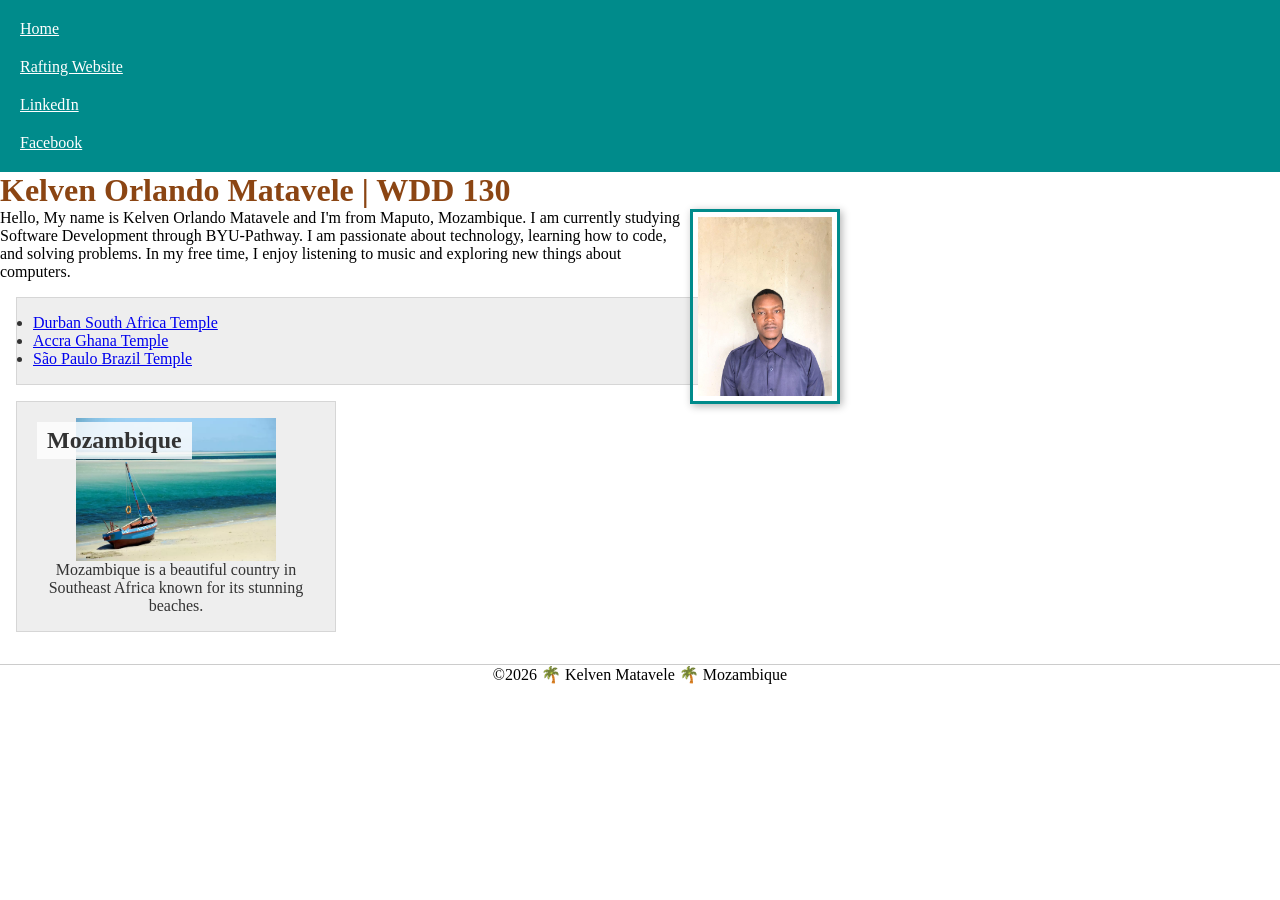
<file: index.html>
<!DOCTYPE html>
<html lang="en-US">

<head>
    <meta charset="UTF-8">
    <meta name="viewport" content="width=device-width, initial-scale=1.0">
    <title>Kelven Orlando Matavele | WDD 130</title>

    <meta name="description" content="Welcome to my WDD 130 home page. Here you can learn more about me, my studies in Software Development, and my beautiful country, Mozambique.">
    <meta name="author" content="Kelven Orlando Matavele">

    <link rel="stylesheet" href="styles/styles.css">
</head>

<body>
    <header>
        <nav>
            <a href="#">Home</a>
            <a href="wwr/">Rafting Website</a>
            <a href="https://linkedin.com" target="_blank">LinkedIn</a>
            <a href="https://facebook.com" target="_blank">Facebook</a>
        </nav>
    </header>
    <main>
        <h1>Kelven Orlando Matavele | WDD 130</h1>
        <img src="images/profile.jpg" alt="hi, my name is Kelven Orlando Matavele" width="200">
        <p>Hello, My name is Kelven Orlando Matavele and I'm from Maputo, Mozambique.
            I am currently studying Software Development through BYU-Pathway. I am passionate about technology, learning how to code, and solving problems. In my free time,
            I enjoy listening to music and exploring new things about computers.
        </p>

        <ul class="box">
            <li><a href="https://www.churchofjesuschrist.org/temples/details/durban-south-africa-temple?lang=eng" target="_blank">Durban South Africa Temple</a></li>
            <li><a href="https://www.churchofjesuschrist.org/temples/details/accra-ghana-temple?lang=eng" target="_blank">Accra Ghana Temple</a></li>
            <li><a href="https://www.churchofjesuschrist.org/temples/details/sao-paulo-brazil-temple?lang=eng" target="_blank">São Paulo Brazil Temple</a></li>
        </ul>

    </main>
    <aside class="box">
        <h2>Mozambique</h2>
        <img src="images/bazaruto.webp" alt="Bazaruto Island">
        <p>Mozambique is a beautiful country in Southeast Africa known for its stunning beaches.</p>
    </aside>
    <footer>
        <p>&copy;2026 🌴 Kelven Matavele 🌴 Mozambique</p>
    </footer>
</body>

</html>
</file>
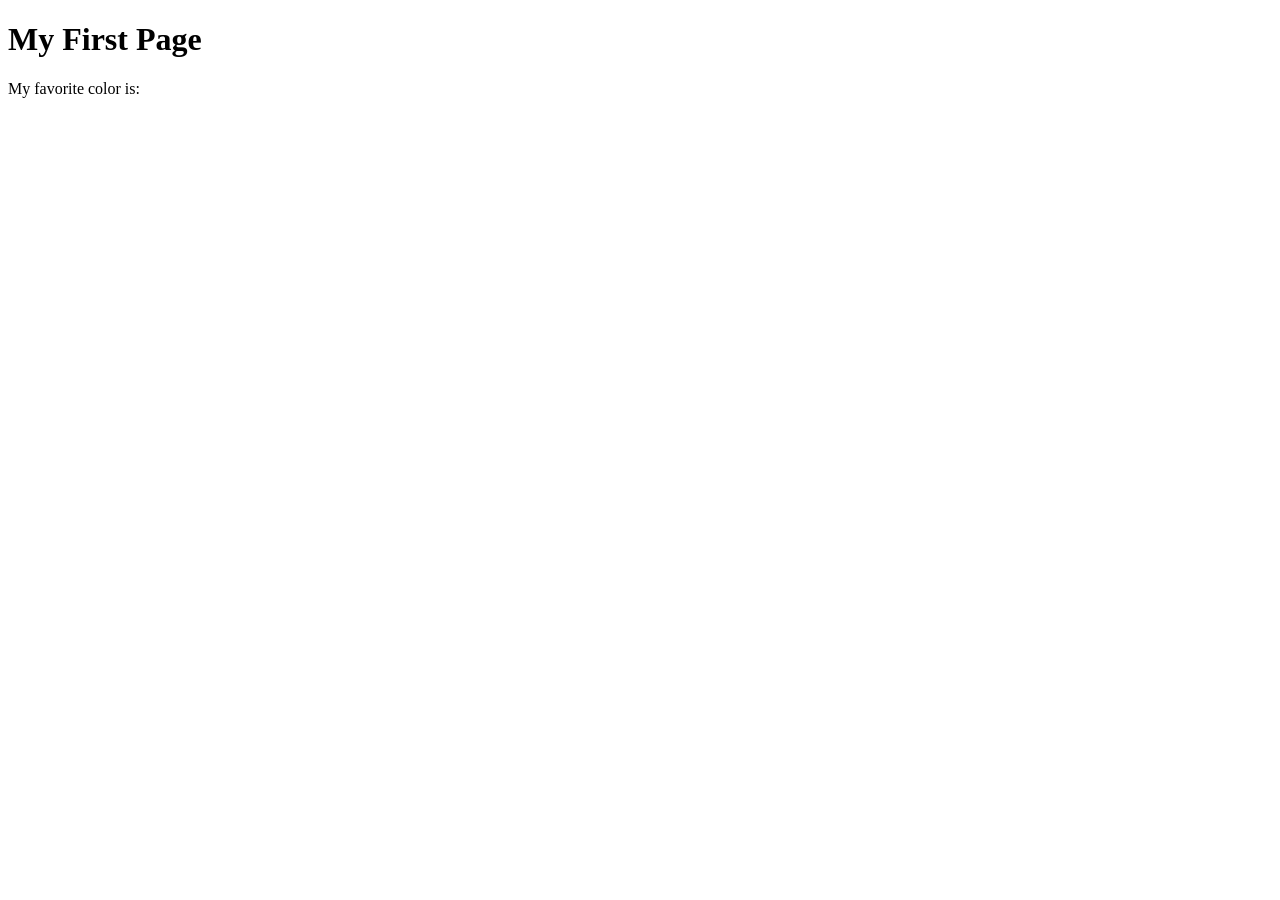
<file: week01/first-page.html>
<!DOCTYPE html>
<html lang="en">

<head>
    <meta charset="UTF-8">
    <meta name="viewport" content="width=device-width, initial-scale=1.0">
    <title>My First Page</title>
</head>

<body>
    <h1>My First Page</h1>
    <p>My favorite color is: </p>
</body>

</html>
</file>
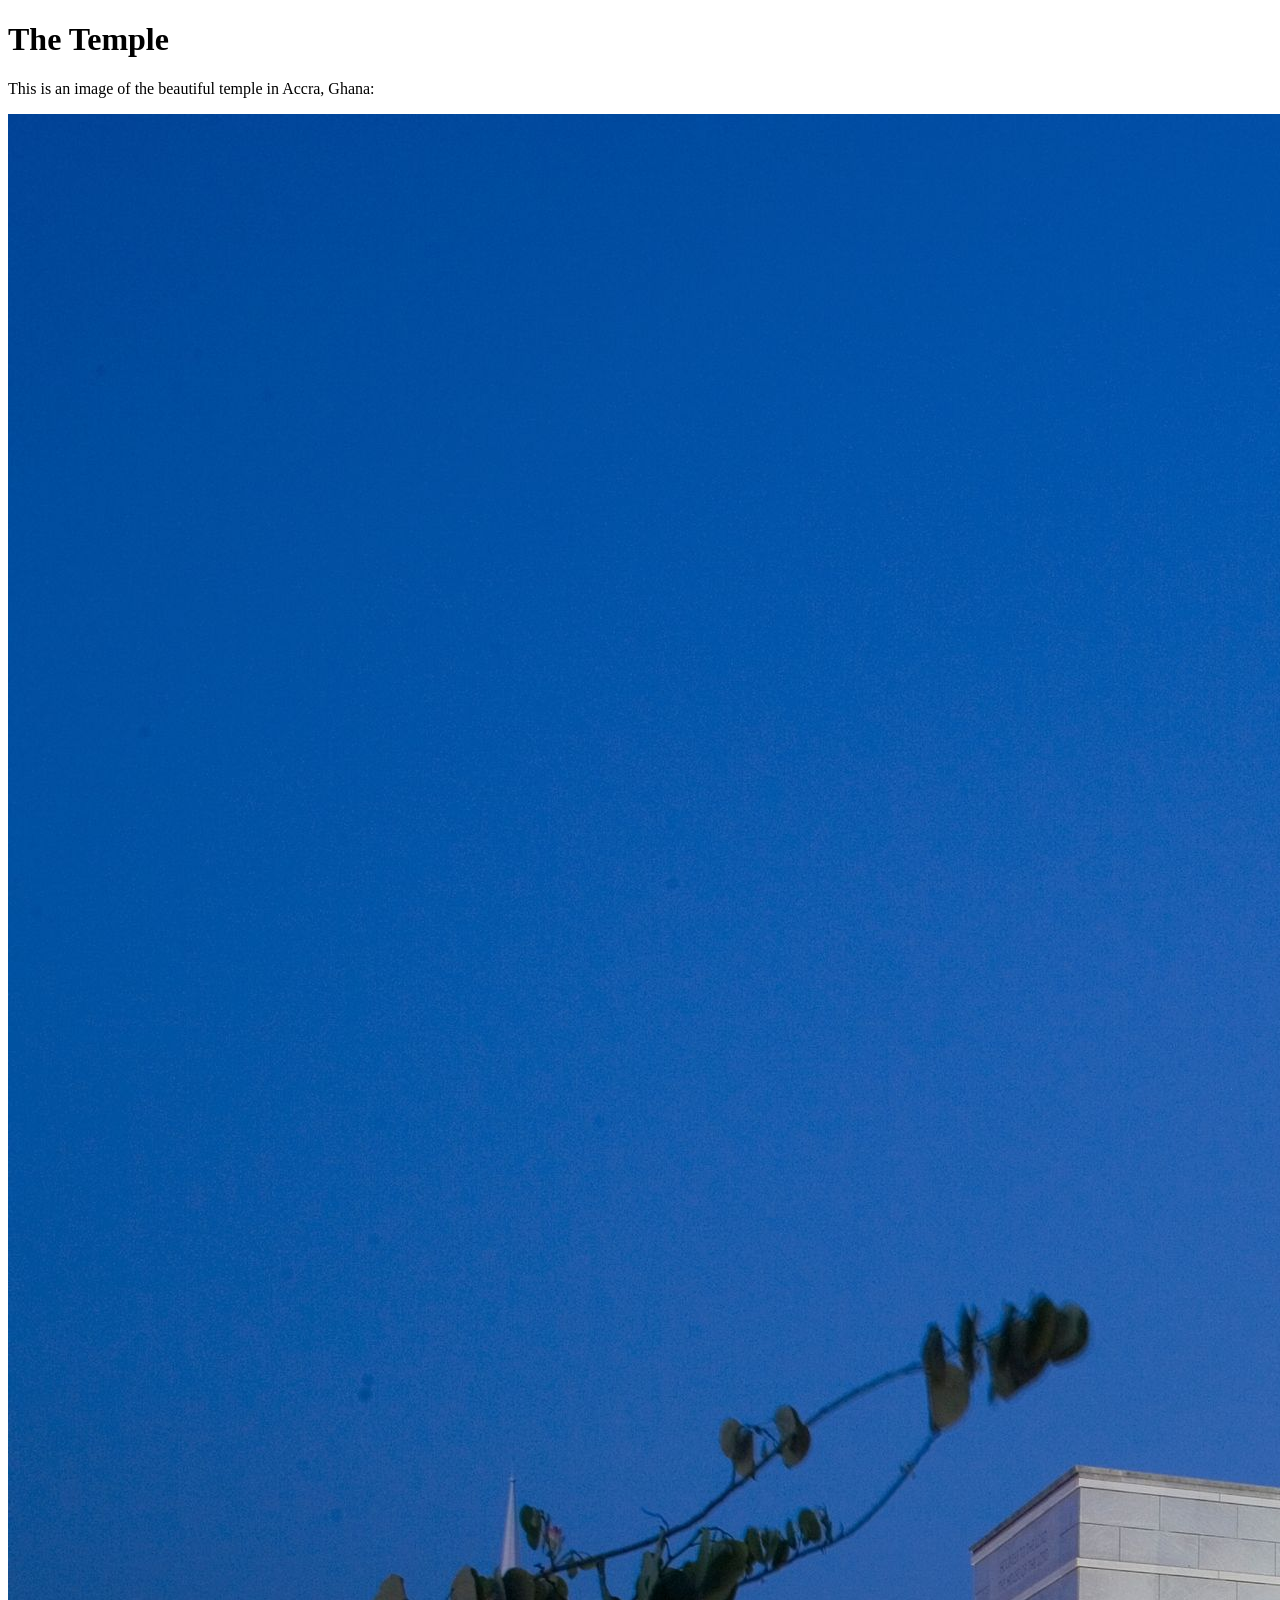
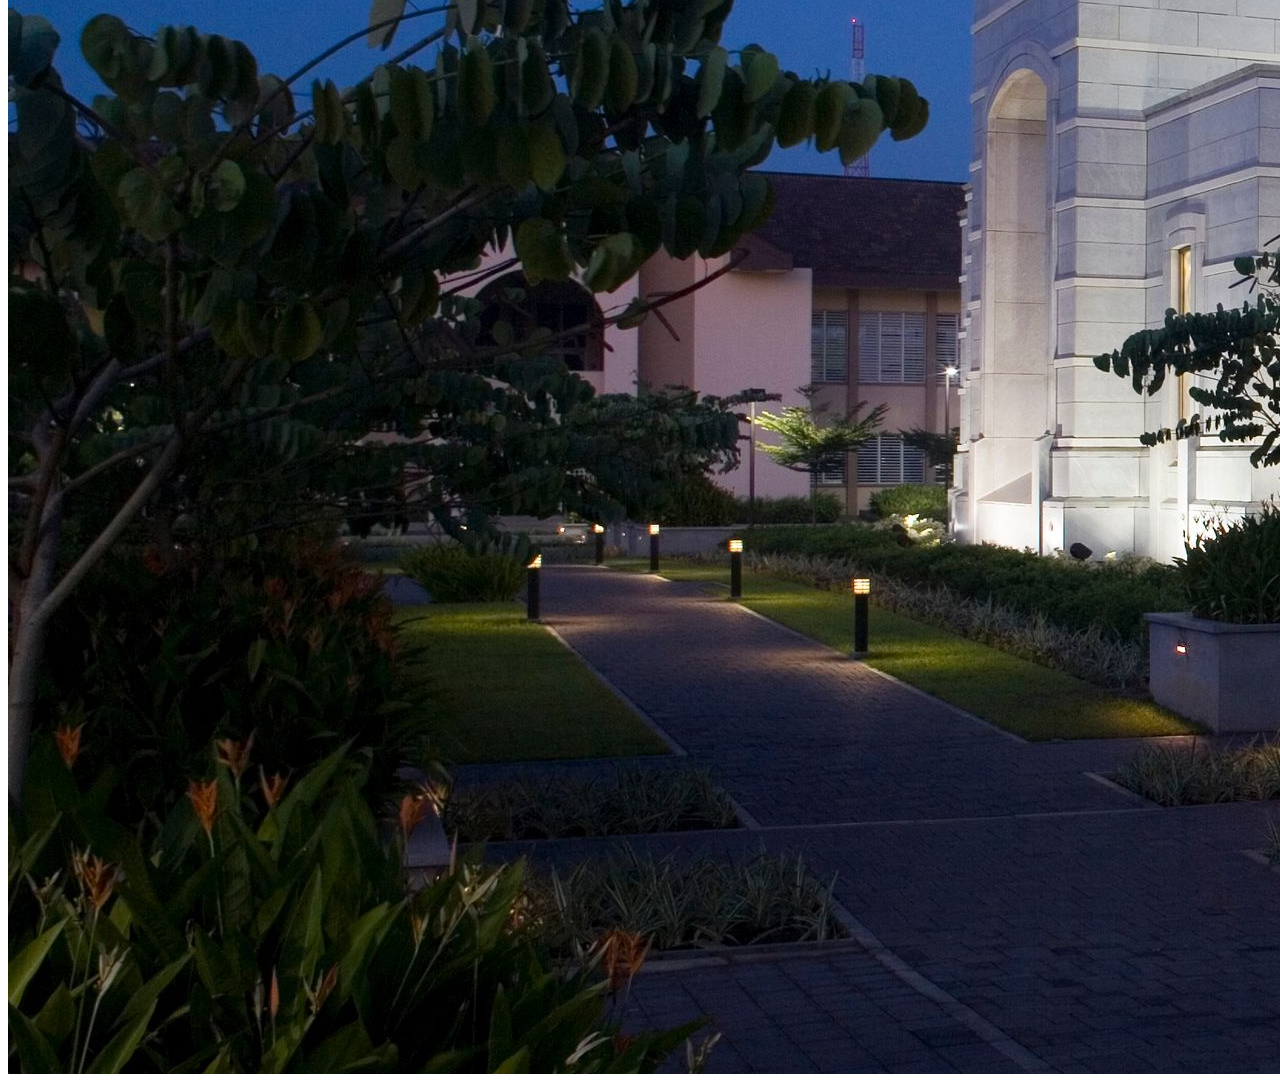
<file: week01/images.html>
<!DOCTYPE html>
<html lang="en">

<head>
    <meta charset="UTF-8">
    <meta name="viewport" content="width=device-width, initial-scale=1.0">
    <title>Temple Image</title>
</head>

<body>
    <h1>The Temple</h1>
    <p>This is an image of the beautiful temple in Accra, Ghana:</p>
    <img src="images/temple-large.jpeg" alt="The Accra Ghana Temple">

</body>

</html>
</file>
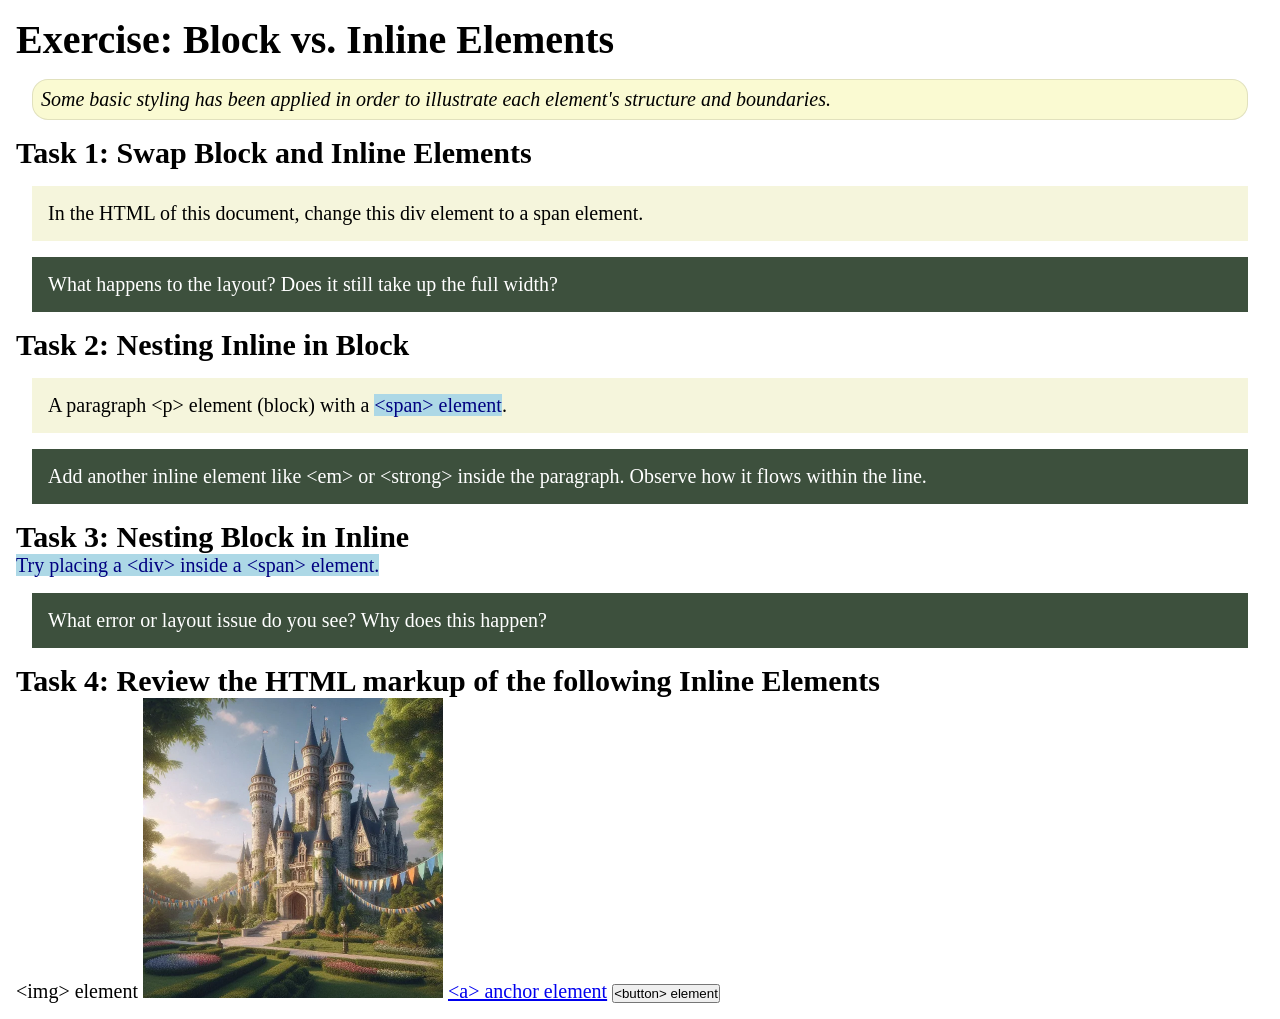
<file: week02/block-vs-inline.html>
<!DOCTYPE html>
<html lang="en">

<head>
    <meta charset="UTF-8">
    <meta name="viewport" content="width=device-width, initial-scale=1.0">
    <title>Exercise: Block vs. Inline Elements</title>
    <link rel="stylesheet" href="styles/block-vs-inline.css">
</head>

<body>
    <main>
        <h1>Exercise: Block vs. Inline Elements</h1>
        <p class="note">Some basic styling has been applied in order to illustrate each element's structure and boundaries.</p>

        <h2>Task 1: Swap Block and Inline Elements</h2>
        <div>In the HTML of this document, change this div element to a span element.</div>

        <p class="question">What happens to the layout? Does it still take up the full width?</p>

        <h2>Task 2: Nesting Inline in Block</h2>
        <p>A paragraph &lt;p&gt; element (block) with a <span>&lt;span&gt; element</span>.</p>
        <p class="question">Add another inline element like &lt;em&gt; or &lt;strong&gt; inside the paragraph. Observe how it flows within the line.</p>

        <h2>Task 3: Nesting Block in Inline</h2>
        <span>Try placing a &lt;div&gt; inside a &lt;span&gt; element.</span>
        <p class="question">What error or layout issue do you see? Why does this happen?</p>

        <h2>Task 4: Review the HTML markup of the following Inline Elements</h2>
        &lt;img&gt; element
        <img src="images/castle.webp" alt="placeholder image (images are inline)" width="300" height="300">
        <a href="https://churchofjesuschrist.org">&lt;a&gt; anchor element</a>
        <button type="button">&lt;button&gt; element</button>
    </main>
</body>

</html>
</file>
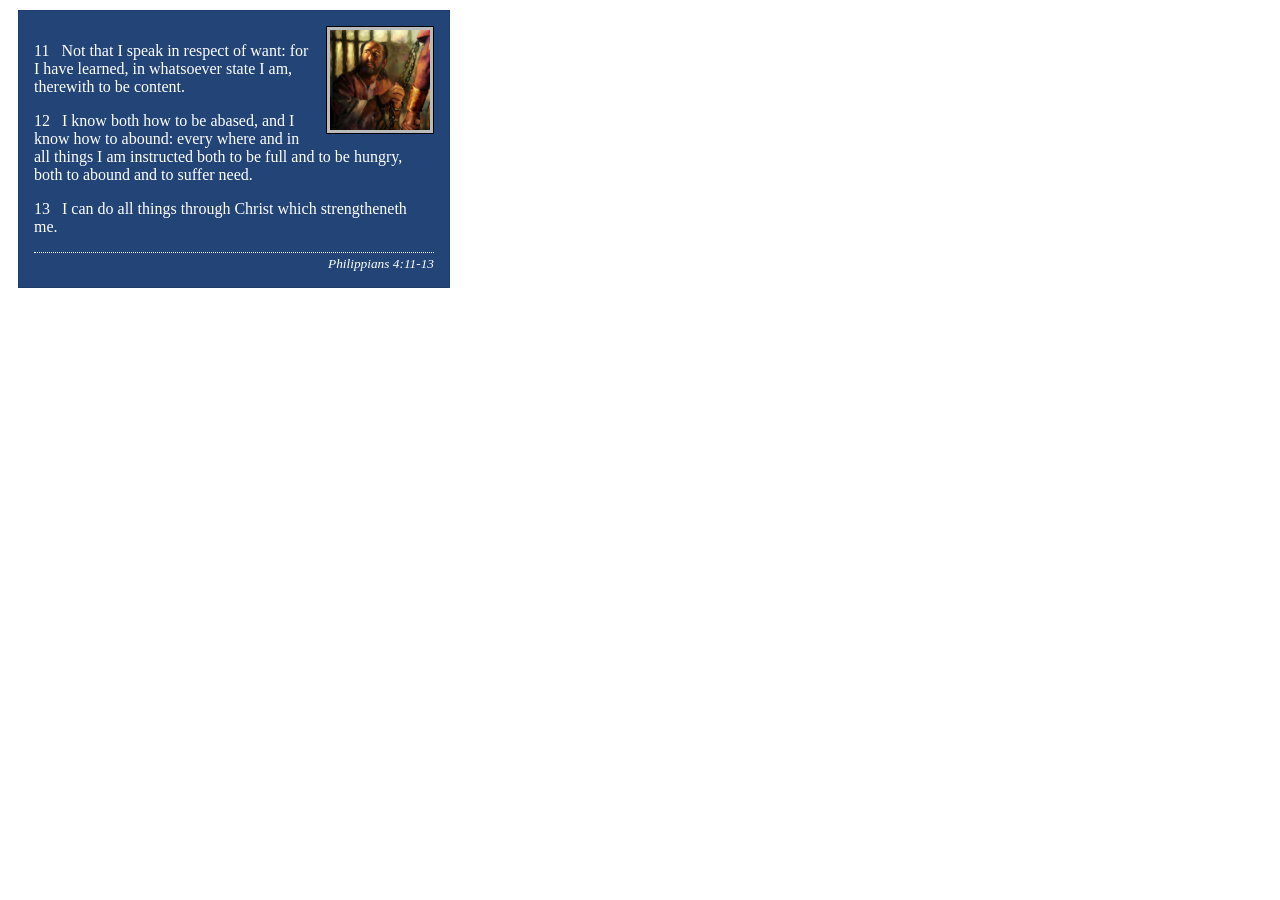
<file: week02/box-model-solution.html>
<!DOCTYPE html>
<html lang="en">

<head>
    <meta charset="UTF-8">
    <meta name="viewport" content="width=device-width, initial-scale=1.0">
    <title>Box Model Activity</title>
    <link rel="stylesheet" href="styles/box-model-solution.css">
</head>

<body>
    <main>
        <div class="callout">
            <img src="images/apostle-paul-imprisoned.webp" alt="Paul the Apostle - Imprisoned in Rome" width="200" height="200">
            <blockquote>
                <p>11 &nbsp; Not that I speak in respect of want: for I have learned, in whatsoever state I am, therewith to be content.</p>
                <p>12 &nbsp; I know both how to be abased, and I know how to abound: every where and in all things I am instructed both to be full and to be hungry, both to abound and to suffer need.</p>
                <p>13 &nbsp; I can do all things through Christ which strengtheneth me.</p>
            </blockquote>
            <cite>Philippians 4:11-13</cite>
        </div>
    </main>
</body>

</html>
</file>
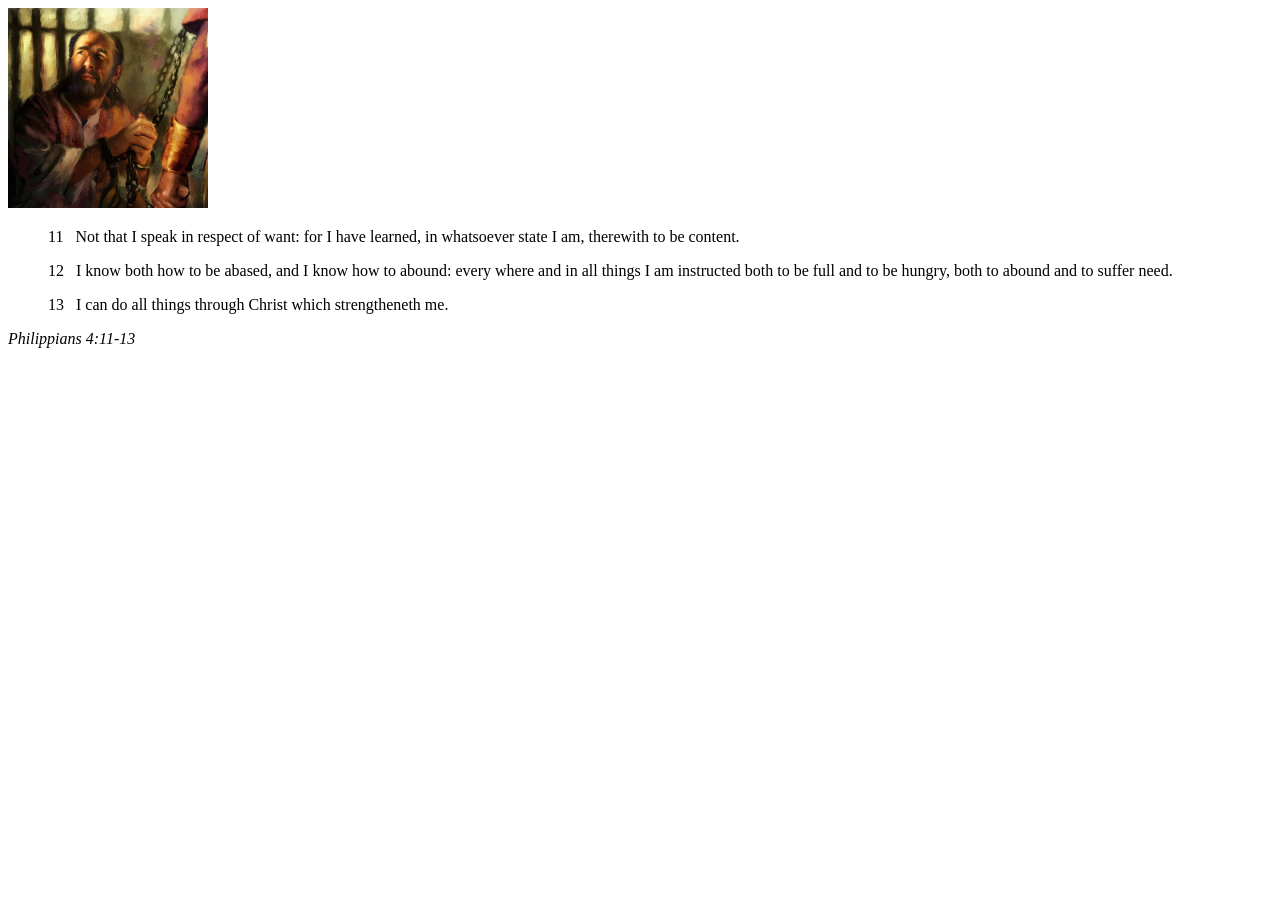
<file: week02/box-model.html>
<!DOCTYPE html>
<html lang="en">

<head>
    <meta charset="UTF-8">
    <meta name="viewport" content="width=device-width, initial-scale=1.0">
    <title>Box Model Activity</title>
</head>

<body>
    <main>
        <div class="callout">
            <img src="images/apostle-paul-imprisoned.webp" alt="Paul the Apostle - Imprisoned in Rome" width="200" height="200">
            <blockquote>
                <p>11 &nbsp; Not that I speak in respect of want: for I have learned, in whatsoever state I am, therewith to be content.</p>
                <p>12 &nbsp; I know both how to be abased, and I know how to abound: every where and in all things I am instructed both to be full and to be hungry, both to abound and to suffer need.</p>
                <p>13 &nbsp; I can do all things through Christ which strengtheneth me.</p>
            </blockquote>
            <cite>Philippians 4:11-13</cite>
        </div>
    </main>
</body>

</html>
</file>
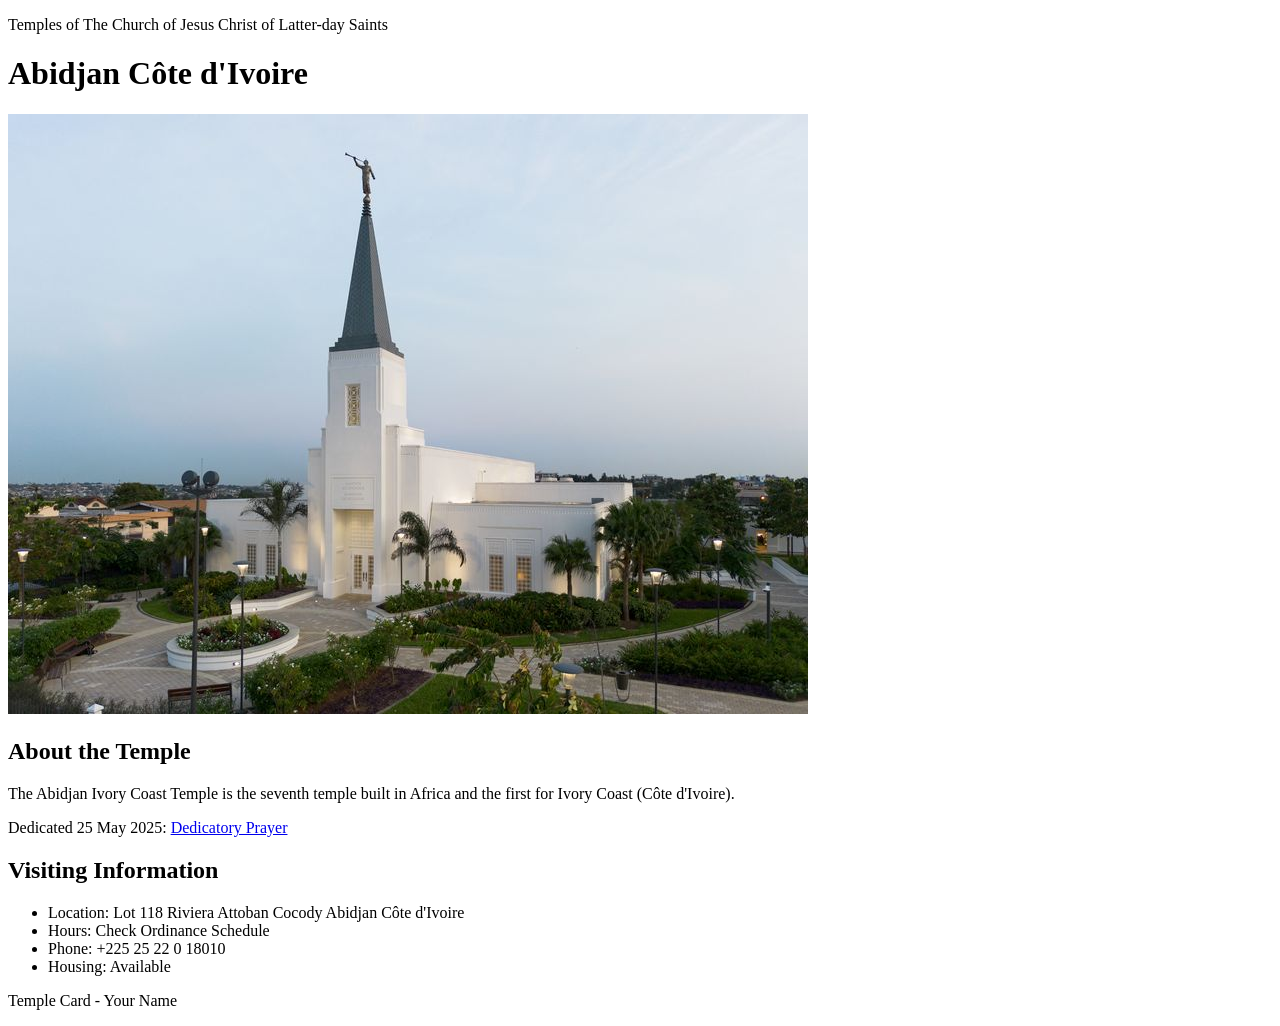
<file: week02/temple.html>
<!DOCTYPE html>
<html lang="en">

<head>
    <meta charset="UTF-8">
    <meta name="viewport" content="width=device-width, initial-scale=1.0">
    <title>Temple Card - Abidjan Côte d'Ivoire</title>
</head>

<body>
    <header>
        <p>Temples of The Church of Jesus Christ of Latter-day Saints</p>
    </header>
    <main>
        <h1>Abidjan Côte d'Ivoire</h1>
        <picture>
            <img src="images/abidjan-ivory-coast.jpeg" alt="Abidjan Côte d'Ivoire Temple">
        </picture>
        <section>
            <h2>About the Temple</h2>
            <p>The Abidjan Ivory Coast Temple is the seventh temple built in Africa and the first for Ivory Coast (Côte d'Ivoire).</p>
            <p>Dedicated 25 May 2025: <a href="https://www.churchofjesuschrist.org/temples/dedicatory-prayer/abidjan-ivory-coast-temple/2025-05-25?lang=eng" target="_blank" rel="noopener noreferrer">Dedicatory Prayer</a></p>
        </section>
        <section>
            <h2>Visiting Information</h2>
            <ul>
                <li>Location: Lot 118 Riviera Attoban Cocody Abidjan Côte d'Ivoire</li>
                <li>Hours: Check Ordinance Schedule</li>
                <li>Phone: +225 25 22 0 18010</li>
                <li>Housing: Available</li>
            </ul>
        </section>
    </main>
    <footer>
        <p>Temple Card - Your Name</p>
    </footer>
</body>

</html>
</file>
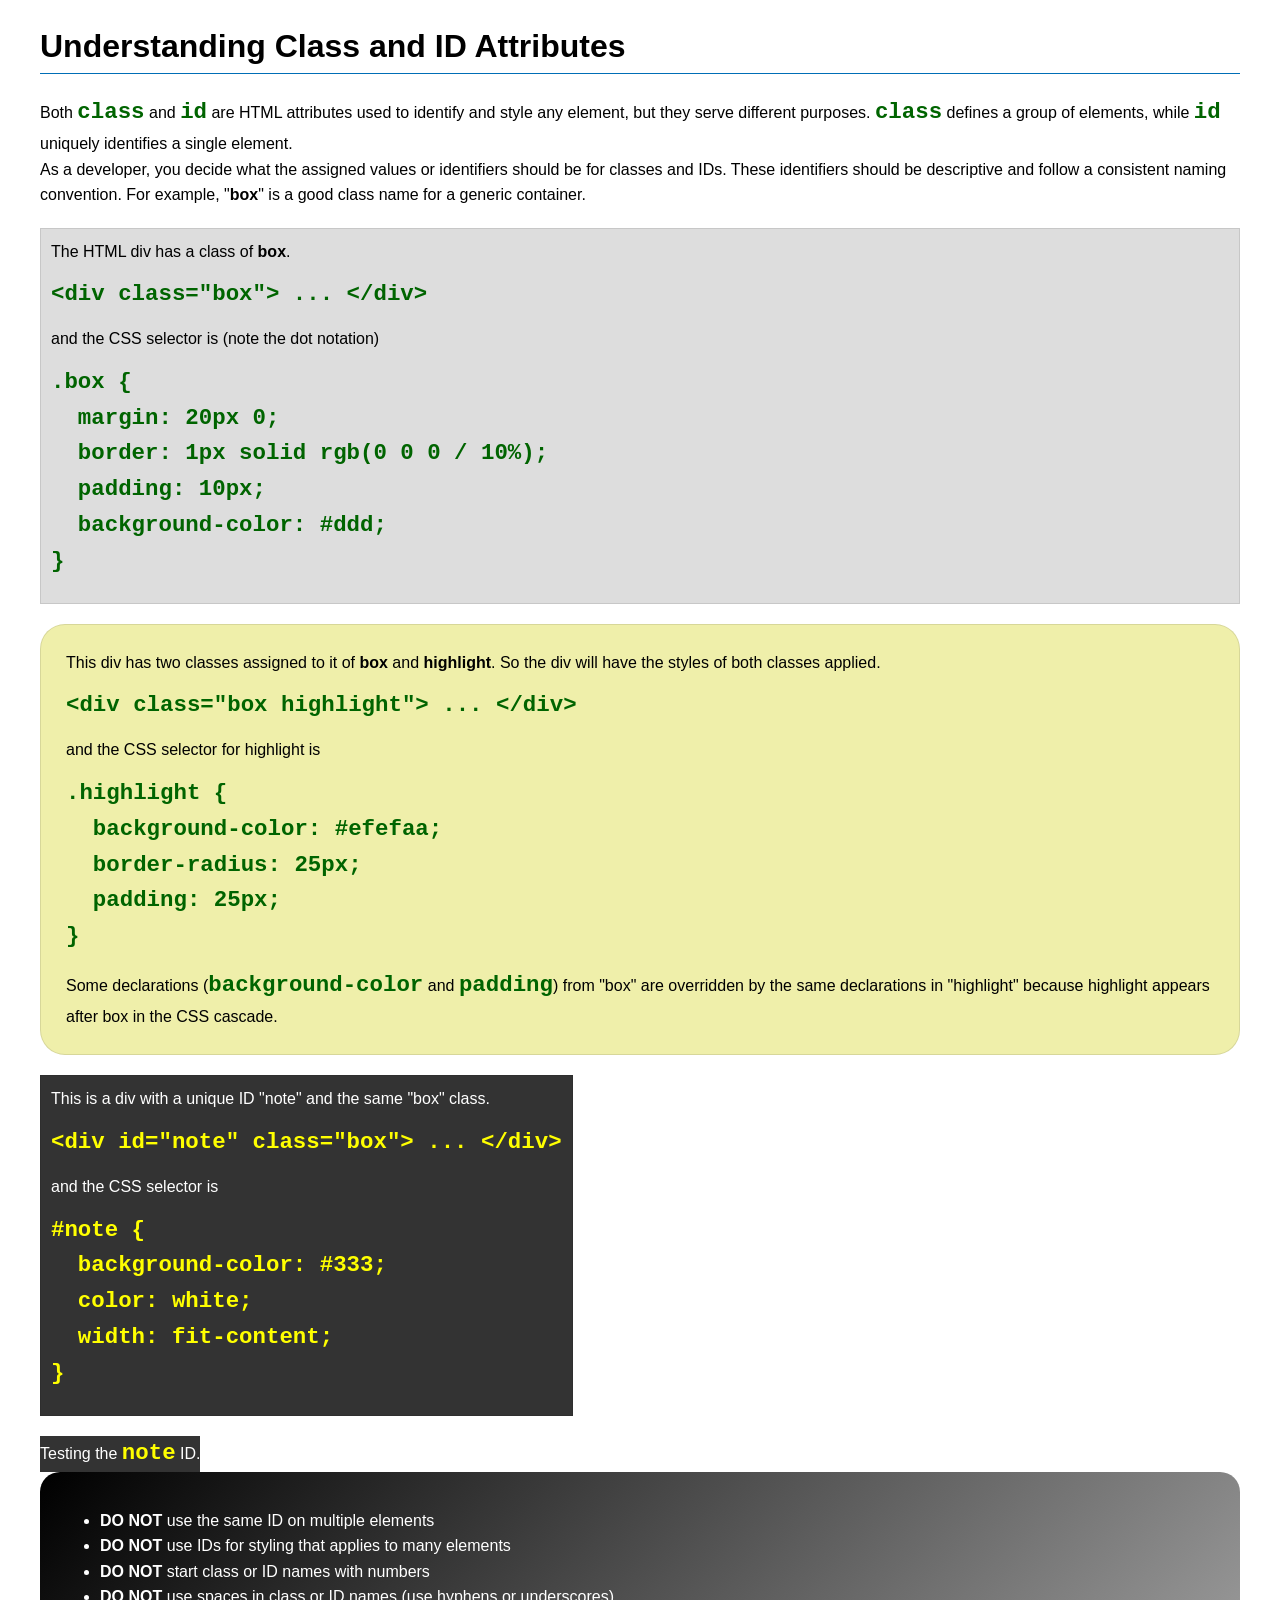
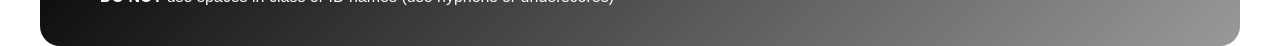
<file: week03/class-and-id.html>
<!DOCTYPE html>
<html lang="en">

<head>
    <meta charset="UTF-8">
    <meta name="viewport" content="width=device-width, initial-scale=1.0">
    <title>Class vs ID Attributes</title>
    <link rel="stylesheet" href="styles/class-and-id.css">
</head>

<body>
    <h1>Understanding Class and ID Attributes</h1>
    <p>Both <code>class</code> and <code>id</code> are HTML attributes used to identify and style any element, but they serve different purposes. <code>class</code> defines a group of elements, while <code>id</code> uniquely identifies a single element.</p>
    <p>As a developer, you decide what the assigned values or identifiers should be for classes and IDs. These identifiers should be descriptive and follow a consistent naming convention. For example, "<strong>box</strong>" is a good class name for a generic container.</p>
    <div class="box">
        <p>The HTML div has a class of <strong>box</strong>.</p>
        <pre><code class="html">&lt;div class="box"&gt; ... &lt;/div&gt;</code></pre>
        and the CSS selector is (note the dot notation)
        <pre><code class="css">.box {
  margin: 20px 0;
  border: 1px solid rgb(0 0 0 / 10%);
  padding: 10px;
  background-color: #ddd; 
}</code></pre>
    </div>

    <div class="box highlight">
        <p>This div has two classes assigned to it of <strong>box</strong> and <strong>highlight</strong>. So the div will have the styles of both classes applied.</p>
        <pre><code class="html">&lt;div class="box highlight"&gt; ... &lt;/div&gt;</code></pre>
        and the CSS selector for highlight is
        <pre><code class="css">.highlight {
  background-color: #efefaa;
  border-radius: 25px;
  padding: 25px;
}</code></pre>
        <p>Some declarations (<code>background-color</code> and <code>padding</code>) from "box" are overridden by the same declarations in "highlight" because highlight appears after box in the CSS cascade.</p>
    </div>

    <div id="note" class="box">
        <p>This is a div with a unique ID "note" and the same "box" class.</p>
        <pre><code class="html">&lt;div id="note" class="box"&gt; ... &lt;/div&gt;</code></pre>
        and the CSS selector is
        <pre><code class="css">#note {
  background-color: #333;
  color: white;
  width: fit-content;
}</code></pre>
    </div>

    <div id="note">
        <p>Testing the <code>note</code> ID.</p>
    </div>

    <section id="best-practice">
        <ul>
            <li><strong>DO NOT</strong> use the same ID on multiple elements</li>
            <li><strong>DO NOT</strong> use IDs for styling that applies to many elements</li>
            <li><strong>DO NOT</strong> start class or ID names with numbers</li>
            <li><strong>DO NOT</strong> use spaces in class or ID names (use hyphens or underscores)</li>
        </ul>
    </section>

</body>

</html>
</file>
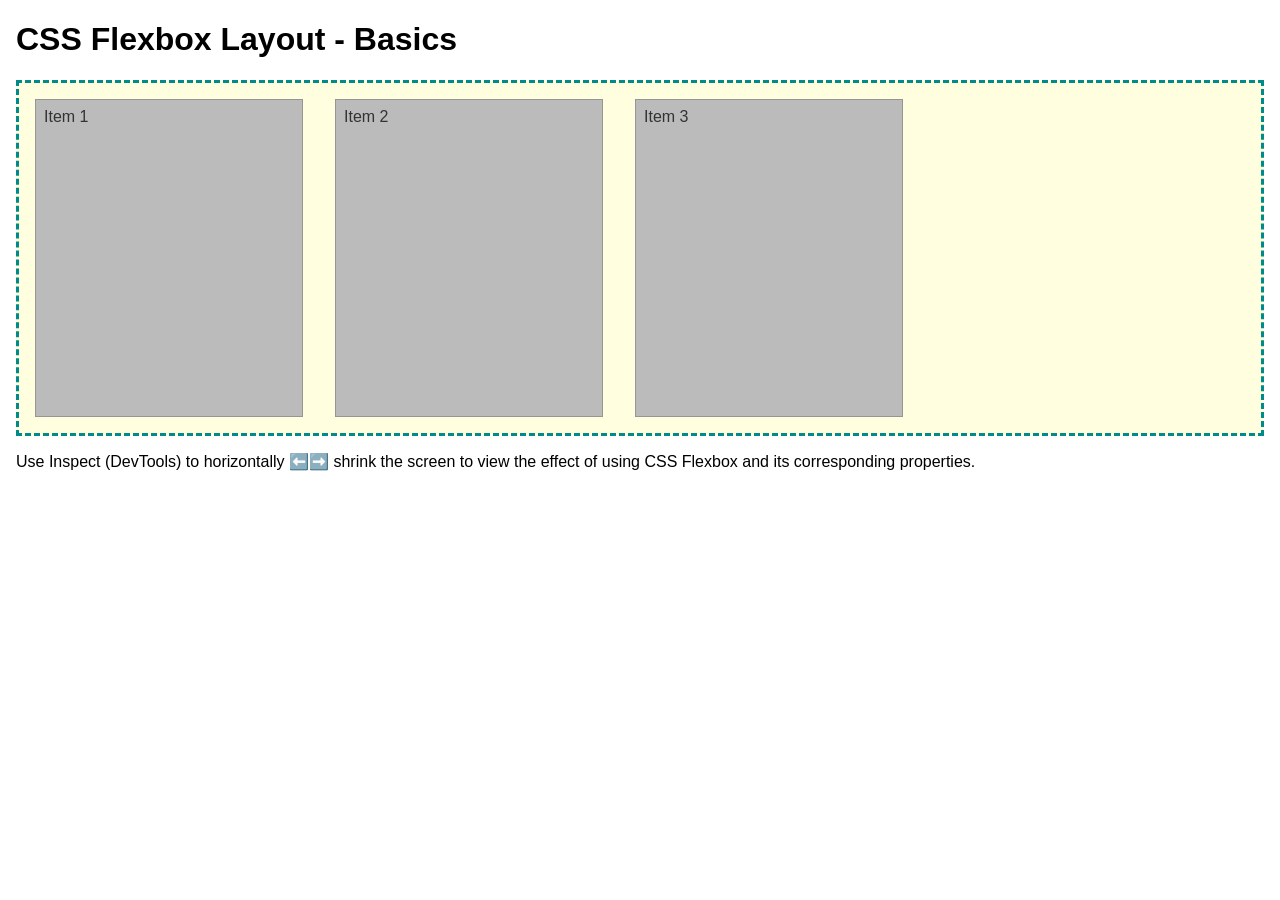
<file: week04/flexbox-layout.html>
<!DOCTYPE html>
<html lang="en">

<head>
    <meta charset="UTF-8">
    <meta name="viewport" content="width=device-width, initial-scale=1.0">
    <title>CSS Flexbox Layout - Basics</title>
    <link rel="stylesheet" href="styles/flexbox.css">
</head>

<body>
    <main>
        <h1>CSS Flexbox Layout - Basics</h1>
        <div class="flex-container">
            <div class="flex-item item1">Item 1</div>
            <div class="flex-item item2">Item 2</div>
            <div class="flex-item item3">Item 3</div>
        </div>
        <p>Use Inspect (DevTools) to horizontally ⬅️➡️ shrink the screen to view the effect of using CSS Flexbox and its corresponding properties.</p>
    </main>
</body>

</html>
</file>
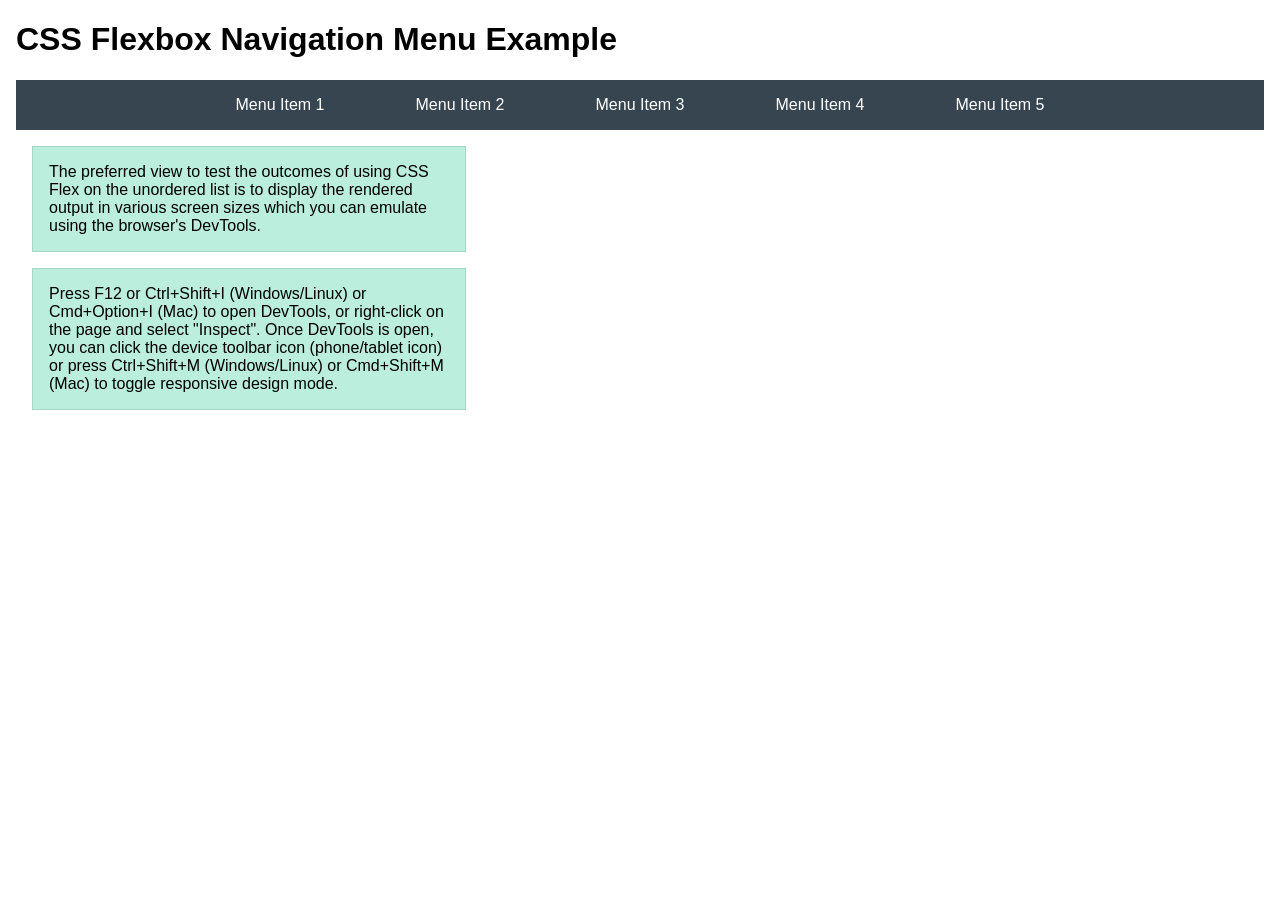
<file: week04/flexbox-menu.html>
<!DOCTYPE html>
<html lang="en">

<head>
    <meta charset="UTF-8">
    <meta name="viewport" content="width=device-width, initial-scale=1.0">
    <title>CSS Flexbox - Navigation Menu</title>
    <link rel="stylesheet" href="styles/flexbox-menu.css">
</head>

<body>
    <main>
        <h1>CSS Flexbox Navigation Menu Example</h1>
        <nav>
            <ul>
                <li><a href="#">Menu Item 1</a></li>
                <li><a href="#">Menu Item 2</a></li>
                <li><a href="#">Menu Item 3</a></li>
                <li><a href="#">Menu Item 4</a></li>
                <li><a href="#">Menu Item 5</a></li>
            </ul>
        </nav>
        <p>The preferred view to test the outcomes of using CSS Flex on the unordered list is to display the rendered output in various screen sizes which you can emulate using the browser's DevTools.</p>

        <p>Press F12 or Ctrl+Shift+I (Windows/Linux) or Cmd+Option+I (Mac) to open DevTools, or right-click on the page and select "Inspect". Once DevTools is open, you can click the device toolbar icon (phone/tablet icon) or press Ctrl+Shift+M (Windows/Linux) or Cmd+Shift+M (Mac) to toggle responsive design mode.</p>
    </main>
</body>

</html>
</file>
<file: styles/styles.css>
* {
    margin: 0;
    padding: 0;
    box-sizing: border-box;
}

nav {
    background-color: #008B8B;
    padding: 10px;
}

nav a {
    color: white;
    padding: 10px;
    display: block;
}

main {
    max-width: 840px;
}

h1 {
    color: #8B4513;
}

main img {
    width: 150px;
    height: auto;
    border: 3px solid #008B8B;
    padding: 5px;
    box-shadow: 2px 2px 8px rgba(0, 0, 0, 0.3);
    float: right;
}

aside {
    width: 20rem;
    text-align: center;
    position: relative;
    padding-bottom: 1rem
}

aside h2 {
    position: absolute;
    top: 20px;
    left: 20px;
    background-color: rgba(255, 255, 255, 0.8);
    padding: 5px 10px;
    color: #333;
}

aside img {
    width: 200px;
    height: auto;
    display: block;
    margin: 0 auto;
}

p {
    padding: 0;
}

footer {
    margin-top: 2rem;
    border-top: 1px solid #ccc;
    text-align: center;
}

.box {
    margin: 1rem;
    border: 1px solid rgba(0, 0, 0, 0.1);
    padding: 1rem;
    background-color: #eee;
    color: #333;
}
</file>
<file: week02/styles/block-vs-inline.css>
* {
    margin: 0;
    padding: 0;
}

body {
    font-size: 20px;
    margin: 1rem;
}

p,
div {
    background-color: beige;
    margin: 1rem;
    padding: 1rem;
}

span {
    color: navy;
    background-color: lightblue;
}

code {
    margin: 0;
    padding: 0;
    color: green;
    font-size: 1.2rem;
}

.note {
    font-style: italic;
    background-color: lightgoldenrodyellow;
    border-radius: 1rem;
    border: 1px solid rgb(0 0 0 / 10%);
    margin: 1rem;
    padding: .5rem;
}

.question {
    background-color: #3d503d;
    color: #fff;
}
</file>
<file: week02/styles/box-model-solution.css>
.callout {
    max-width: 400px;
    margin: 10px;
    border: 1px solid rgb(0 0 0 / 10%);
    padding: 15px;
    background-color: #247;
    color: #fff;
}

.callout img {
    float: right;
    margin: 0 0 10px 15px;
    border: 1px solid #000;
    padding: 3px;
    background-color: #bbb;
    width: 100px;
    height: auto;
}

blockquote {
    margin: 0;
}

cite {
    display: block;
    border-top: 1px dotted #fff;
    padding-top: 3px;
    text-align: right;
    font-size: smaller;
}
</file>
<file: week03/styles/class-and-id.css>
body {
    font-family: Arial, sans-serif;
    line-height: 1.6;
    margin: 0;
    padding: 0 40px;
}

h1 {
    border-bottom: 1px solid rgb(0 110 182);
    padding-bottom: 0;
}

p {
    margin: 0;
}

code {
    color: darkgreen;
    font-weight: 700;
    font-size: 1.4rem;
}

/* Class examples - can be reused */
.box {
    margin: 20px 0;
    border: 1px solid rgb(0 0 0 / 10%);
    padding: 10px;
    background-color: #ddd;
    /* this is shorthand for #dddddd */
}

.highlight {
    background-color: #efefaa;
    border-radius: 25px;
    padding: 25px;
}

/* ID examples - should be unique */

#note {
    background-color: #333;
    color: white;
    width: fit-content;
}

#note code {
    color: yellow;
}

#best-practice {
    background: linear-gradient(135deg, #000 0%, #999 100%);
    color: white;
    border-radius: 20px;
    padding: 20px;
}
</file>
<file: week04/styles/flexbox.css>
body {
    font-family: Helvetica, Arial, sans-serif;
    margin: 1rem;
}

.flex-container {
    border: 3px dashed darkcyan;
    background-color: lightyellow;
    display: flex;
    flex-wrap: wrap;
}

.flex-item {
    width: 250px;
    margin: 1rem;
    border: 1px solid rgb(0 0 0 / 20%);
    padding: 0.5rem;
    background-color: #bbb;
    color: #333;
}

.item1 {
    min-height: 100px;
}

.item2 {
    min-height: 200px;
}

.item3 {
    min-height: 300px;
}
</file>
<file: week04/styles/flexbox-menu.css>
body {
    font-family: Helvetica, Arial, sans-serif;
    margin: 1rem;
}

nav {
    background-color: #36454f;
}

nav ul {
    list-style-type: none;
    display: flex;
    flex-wrap: wrap;
    max-width: 900px;
    margin: 0 auto;
    padding: 0;
    justify-content: space-around;
    align-items: center;
}

nav a {
    display: block;
    color: #fff;
    text-align: center;
    padding: 1rem;
    text-decoration: none;
}

p {
    margin: 1rem;
    border: 1px solid rgb(0 0 0 / 10%);
    padding: 1rem;
    background-color: #bed;
    max-width: 400px;
}
</file>
